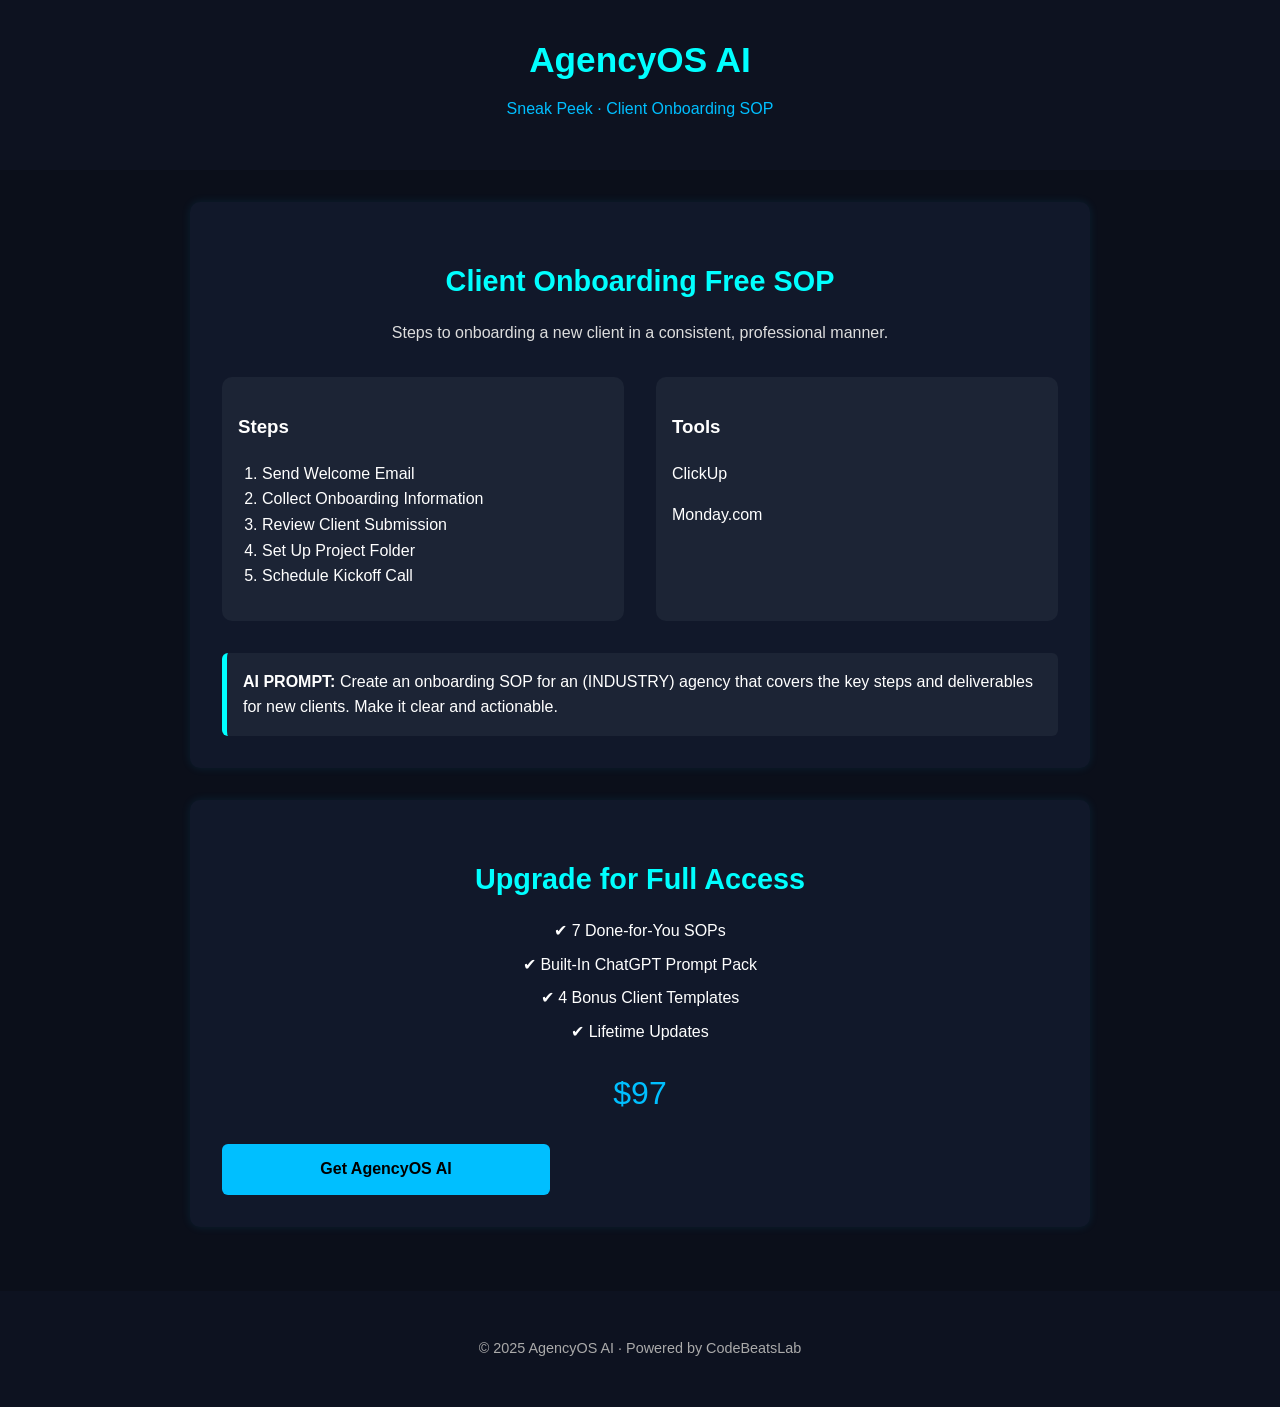
<file: index.html>
<!DOCTYPE html>
<html lang="en">
<head>
  <link rel="icon" type="image/x-icon" href="favicon-32x32.png">
  <meta charset="UTF-8" />
  <meta name="viewport" content="width=device-width, initial-scale=1" />
  <title>AgencyOS AI – Sneak Peek</title>
  <link rel="stylesheet" href="style.css" />
</head>
<body>
  <header class="site-header">
    <h1>AgencyOS AI</h1>
    <p class="subtitle">Sneak Peek · Client Onboarding SOP</p>
  </header>

  <main class="container">

    <section class="card-section">
      <h2>Client Onboarding Free SOP</h2>
      <p class="section-description">Steps to onboarding a new client in a consistent, professional manner.</p>

      <div class="steps-tools">
        <div class="steps">
          <h3>Steps</h3>
          <ol>
            <li>Send Welcome Email</li>
            <li>Collect Onboarding Information</li>
            <li>Review Client Submission</li>
            <li>Set Up Project Folder</li>
            <li>Schedule Kickoff Call</li>
          </ol>
        </div>

        <div class="tools">
          <h3>Tools</h3>
          <p>ClickUp</p>
          <p>Monday.com</p>
        </div>
      </div>

      <div class="prompt-box">
        <strong>AI PROMPT:</strong> Create an onboarding SOP for an (INDUSTRY) agency that covers the key steps and deliverables for new clients. Make it clear and actionable.
      </div>
    </section>

    <section class="upgrade-section">
      <h2>Upgrade for Full Access</h2>
      <ul class="features-list">
        <li>✔ 7 Done-for-You SOPs</li>
        <li>✔ Built-In ChatGPT Prompt Pack</li>
        <li>✔ 4 Bonus Client Templates</li>
        <li>✔ Lifetime Updates</li>
      </ul>
      <p class="price">$97</p>
      <a class="btn" href="https://whop.com/agencyosai/" target="_blank">Get AgencyOS AI</a>
    </section>

  </main>

  <footer class="footer">
    <p>© 2025 AgencyOS AI · Powered by CodeBeatsLab</p>
  </footer>
</body>
</html>
</file>
<file: style.css>
/* Global Reset */
body {
  margin: 0;
  font-family: 'Segoe UI', sans-serif;
  background-color: #0b0f1a;
  color: #ffffff;
  line-height: 1.6;
}

a {
  color: #00ffff;
  text-decoration: none;
}

a:hover {
  color: #00bfff;
}

header.site-header {
  text-align: center;
  padding: 2rem 1rem;
  background-color: #0d1220;
}

header.site-header h1 {
  margin: 0;
  color: #00ffff;
  font-size: 2.2rem;
}

.subtitle {
  font-size: 1rem;
  color: #00bfff;
  margin-top: 0.5rem;
}

.container {
  max-width: 900px;
  margin: 0 auto;
  padding: 2rem 1rem;
}

.card-section,
.upgrade-section {
  background-color: #11182a;
  padding: 2rem;
  margin-bottom: 2rem;
  border-radius: 10px;
  box-shadow: 0 0 10px rgba(0, 191, 255, 0.1);
}

.card-section h2,
.upgrade-section h2 {
  font-size: 1.8rem;
  margin-bottom: 1rem;
  color: #00ffff;
  text-align: center;
}

.section-description {
  text-align: center;
  color: #dddddd;
  margin-bottom: 2rem;
}

.steps-tools {
  display: flex;
  flex-wrap: wrap;
  gap: 2rem;
  justify-content: space-between;
}

.steps, .tools {
  flex: 1 1 300px;
  background: #1c2435;
  padding: 1rem;
  border-radius: 10px;
}

.steps ol {
  padding-left: 1.5rem;
}

.prompt-box {
  background: #1c2435;
  margin-top: 2rem;
  padding: 1rem;
  border-left: 5px solid #00ffff;
  border-radius: 6px;
}

.upgrade-section .features-list {
  list-style: none;
  padding: 0;
  margin: 1rem 0;
  text-align: center;
}

.upgrade-section .features-list li {
  margin: 0.5rem 0;
  color: #ffffff;
}

.price {
  text-align: center;
  font-size: 2rem;
  margin: 1.5rem 0;
  color: #00bfff;
}

.btn {
  display: inline-block;
  background-color: #00bfff;
  color: #000;
  font-weight: bold;
  padding: 0.8rem 1.5rem;
  border-radius: 6px;
  text-align: center;
  transition: background-color 0.3s;
  width: 100%;
  max-width: 280px;
  margin: 0 auto;
}

.btn:hover {
  background-color: #00a5d1;
}

.footer {
  text-align: center;
  padding: 2rem 1rem;
  background-color: #0d1220;
  font-size: 0.9rem;
  color: #aaaaaa;
}
</file>
